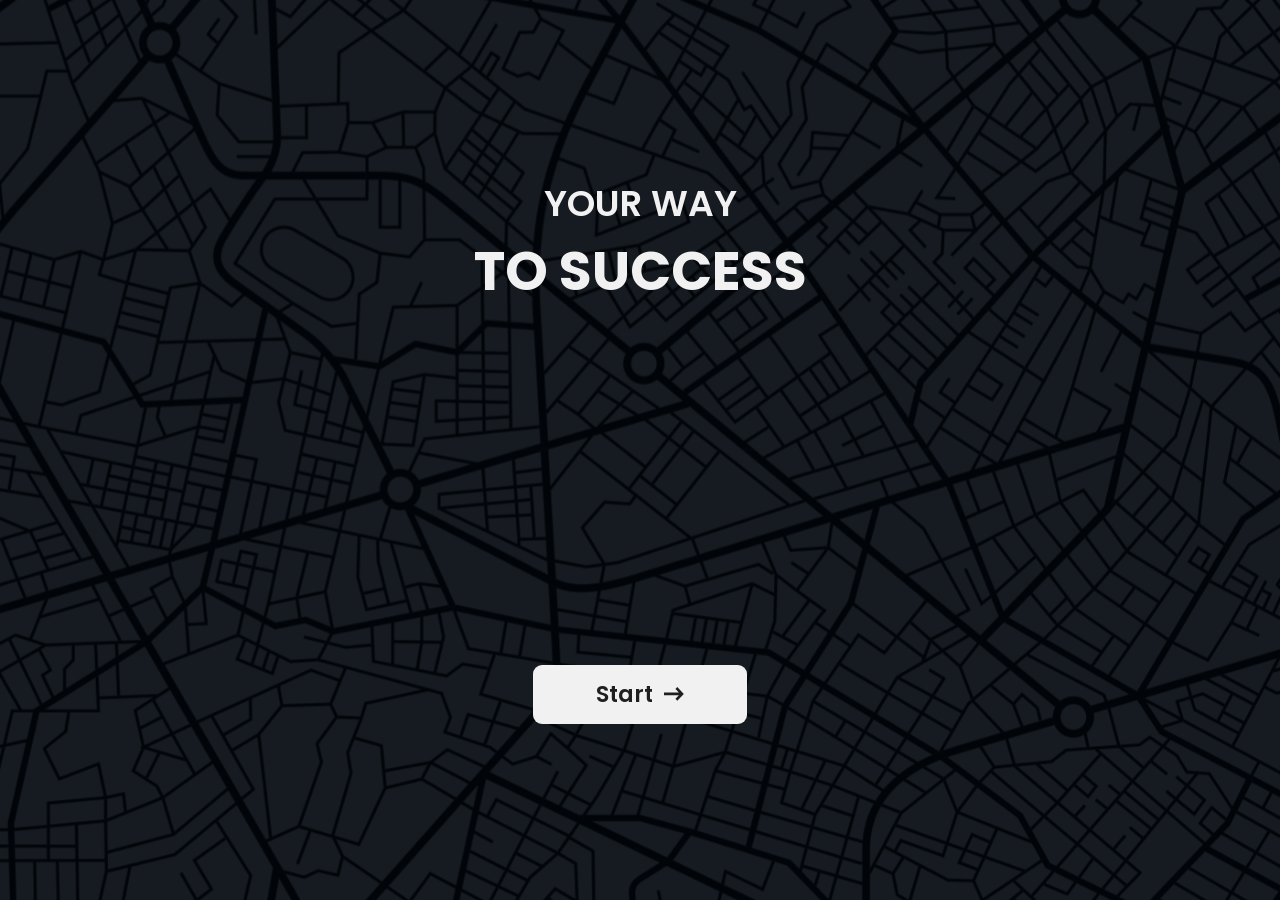
<file: index.html>
<!DOCTYPE html>
<html lang="en">
<head>
    <meta charset="UTF-8">
    <meta name="viewport" content="width=device-width, initial-scale=1.0">
    
    <title>SHARDS</title>
    <link rel="icon" href="Images/logo.svg" type="image/svg">

    <!-- Style CSS -->
    <style>
@import url('https://fonts.googleapis.com/css2?family=Google+Sans:ital,opsz,wght@0,17..18,400..700;1,17..18,400..700&family=Montserrat:ital,wght@0,100..900;1,100..900&family=Poppins:ital,wght@0,100;0,200;0,300;0,400;0,500;0,600;0,700;0,800;0,900;1,100;1,200;1,300;1,400;1,500;1,600;1,700;1,800;1,900&family=Rubik:ital,wght@0,300..900;1,300..900&family=Saira+Stencil:ital,wght@0,100..900;1,100..900&display=swap');

* {
    margin: 0;
    padding: 0;
    text-decoration: none;
    font-family: 'Poppins';
}

section {
    height: 100vh;
    width: 100%;
    display: flex;
    align-items: center;
    justify-content: space-around;
    flex-direction: column;
    background: url(Images/map.svg) center center no-repeat;
    background-size: cover;
}

h2 {
    font-size: 4vh;
    font-weight: 600;
    color: #f1f1f1;
    text-align: center;
}

h1 {
    font-size: 6vh;
    font-weight: 700;
    color: #f1f1f1;
    text-align: center;
}

button {
    padding: 1.4vh 7vh;
    border-radius: 1vh;
    border: none;
    font-size: 2.5vh;
    font-weight: 600;
    color: #1f1f1f;
    background-color: #f1f1f1;
    cursor: pointer;
    display: flex;
    align-items: center;
    justify-content: space-between;
}

button img {
    height: 1.5vh;
    margin-left: 1.2vh;
}
    </style>

    <!-- Script JS -->
    <script></script>

    <!-- Font Awesome -->
    <link rel="stylesheet" href="https://cdnjs.cloudflare.com/ajax/libs/font-awesome/6.4.2/css/all.min.css" integrity="sha512-z3gLpd7yknf1YoNbCzqRKc4qyor8gaKU1qmn+CShxbuBusANI9QpRohGBreCFkKxLhei6S9CQXFEbbKuqLg0DA==" crossorigin="anonymous" referrerpolicy="no-referrer" />

</head>
<body>

    <section>

        <div>
            <h2>YOUR WAY</h2>
            <h1>TO SUCCESS</h1>
        </div>

        <a href="signIn.html"><button>Start <img src="Images/right-arrow.svg" alt=""></button></a>

    </section>

</body>
</html>
</file>
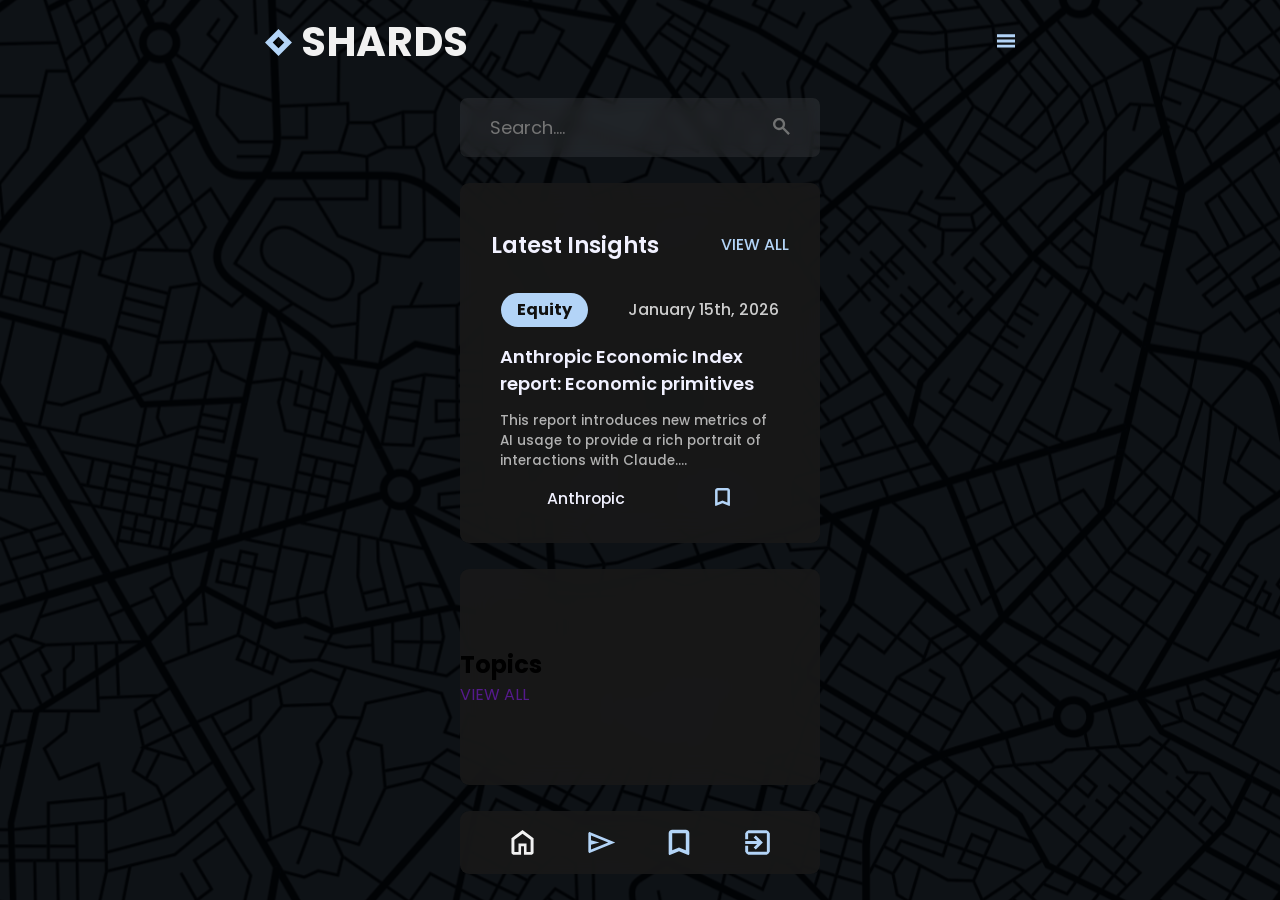
<file: dashboard.html>
<!DOCTYPE html>
<html lang="en">
<head>

    <meta charset="UTF-8">
    <meta name="viewport" content="width=device-width, initial-scale=1.0">

    <title>Dashboard</title>
    <link rel="icon" href="Images/logo.svg" type="image/svg">

    <!-- CSS -->
    <style>
@import url('https://fonts.googleapis.com/css2?family=Google+Sans:ital,opsz,wght@0,17..18,400..700;1,17..18,400..700&family=Montserrat:ital,wght@0,100..900;1,100..900&family=Poppins:ital,wght@0,100;0,200;0,300;0,400;0,500;0,600;0,700;0,800;0,900;1,100;1,200;1,300;1,400;1,500;1,600;1,700;1,800;1,900&family=Rubik:ital,wght@0,300..900;1,300..900&family=Saira+Stencil:ital,wght@0,100..900;1,100..900&display=swap');

* {
    margin: 0;
    padding: 0;
    text-decoration: none;
    font-family: 'Poppins';
    overflow-x: hidden;
}

body {
    background-color: #111;
}

section {
    height: 100vh;
    width: 100%;
    background: url(Images/map35.svg) center center no-repeat ;
    background-size: cover;
}

header {
    height: 8vh;
    width: 100%;
    display: flex;
    align-items: flex-end;
    justify-content: space-around;
}

h1 {
    font-size: 4.5vh;
    font-weight: 700;
    color: #f1f1f1;
}

h1 img {
    height: 3vh;
}

header a {
    height: 4.5vh;
    width: 2vh;
    display: flex;
    align-items: flex-start;
    justify-content: center;
}

header a img {
    height: 2vh;
}

main {
    height: calc(100vh - 8vh);
    width: 100%;
    display: flex;
    flex-direction: column;
    align-items: center;
    justify-content: space-evenly;
}

div.searchBox {
    height: 6.5vh;
    width: 40vh;
    border: none;
    border-radius: 0.8vh;
    font-size: 1.75vh;
    font-weight: 500;
    color: #f1f1ff;
    background-color: rgba(255, 255, 255, 0.08);
    backdrop-filter: blur(.8vh);
    outline: none;
    display: flex;
    align-items: center;
    justify-content: space-evenly;
}

input.searchBox {
    height: 100%;
    width: 70%;
    padding-left: 0vh;
    background-color: transparent;
    outline: none;
    border: none;
    color: #f1f1ff;
    font-size: 2vh;
}

img.searchIcon {
    height: 1.9vh;
    margin-top: 0.5vh;
}

div.latestInsights {
    height: 35vh;
    width: 40vh;
    padding: 2.5vh 0;
    display: flex;
    align-items: flex-start;
    justify-content: center;
    flex-direction: column;
    background-color: rgba(25, 25, 25, 0.9);
    backdrop-filter: blur(2vh);
    border-radius: 1vh;
}

div.latestInsightsText {
    height: 10vh;
    width: 100%;
    display: flex;
    align-items: center;
    justify-content: space-around;
}

div.latestInsightsText h2 {
    font-size: 2.5vh;
    font-weight: 600;
    color: #f1f1ff;
    margin: 1vh 0;
}

div.latestInsightsText a {
    font-size: 1.75vh;
    font-weight: 500;
    color: #b3d4f7;
    margin: 1vh 0;
}

div.latestInsightsChips {
    height: calc(35vh - 5vh);
    width: 100%;
    display: flex;
    align-items: center;
    justify-content: space-around;
}

div.chip1 {
    height: 100%;
    width: 100%;
    display: flex;
    align-items: center;
    justify-content: space-around;
    flex-direction: column;
}

div.chipInfo {
    display: flex;
    align-items: center;
    justify-content: space-evenly;
    height: 7vh;
    width: 100%;
}

div.chipInfo button {
    border: transparent;
    border-radius: 5vh;
    padding: .5vh 1.8vh;
    font-size: 1.8vh;
    font-weight: 700;
    background-color: #b3d4f7;
    color: #111;
}

div.chipInfo p {
    font-size: 1.75vh;
    font-weight: 500;
    color: #cdcdcd;
}

div.chipBody {
    height: calc(35vh - 10vh);
    width: 100%;
    display: flex;
    align-items: center;
    justify-content: space-around;
    flex-direction: column;
    padding: 0 4vh;
}

div.chipBody h1 {
    font-size: 2vh;
    font-weight: 600;
    color: #f1f1ff;
    width: 78%;
}

div.chipBody p {
    font-size: 1.5vh;
    font-weight: 500;
    color: #b1b1b1;
    width: 78%;
}

div.chipFooter {
    display: flex;
    align-items: flex-start;
    justify-content: space-evenly;
    height: 3vh;
    width: 100%;
}

div.chipFooter a {
    font-size: 1.75vh;
    font-weight: 500;
    color: #f1f1ff;
}

div.chipFooter button {
    border: transparent;
    border-radius: 5vh;
    font-size: 2vh;
    background-color: transparent;
    display: flex;
    align-items: center;
    justify-content: center;
}

div.chipFooter button img {
    height: 2.5vh;
}

div.topic {
    height: 19vh;
    width: 40vh;
    padding: 2.5vh 0;
    display: flex;
    align-items: flex-start;
    justify-content: center;
    flex-direction: column;
    background-color: rgba(25, 25, 25, 0.9);
    backdrop-filter: blur(2vh);
    border-radius: 1vh;
}

footer {
    height: 7vh;
    width: 40vh;
    display: flex;
    align-items: center;
    justify-content: space-evenly;
    background-color: rgba(25, 25, 25, 0.9);
    backdrop-filter: blur(2vh);
    border-radius: 1vh;
    position: sticky;
}

footer button {
    border: transparent;
    border-radius: 5vh;
    font-size: 2vh;
    background-color: transparent;
    display: flex;
    align-items: center;
    justify-content: center;
}

footer button img {
    height: 3.5vh;
}

    </style>

</head>
<body>

    <section>
        
        <header>
        
            <h1><img src="Images/logo.svg" alt=""> SHARDS</h1>

            <a href="#"><img src="Images/menu-button.svg" alt="Menu Button"></a>
        
        </header>

        <main>

            <div class="searchBox" id="searchBox">
                <input type="text" placeholder="Search...." class="searchBox" id="searchBox">
                <a href=""><img src="Images/search-icon.svg" alt="Search Icon" class="searchIcon"></a>
            </div>

            <div class="latestInsights" id="latestInsights">
                <div class="latestInsightsText">
                    <h2>Latest Insights</h2>
                    <a href="">VIEW ALL</a>
                </div>

                <div class="latestInsightsChips">
                    <div class="chip1">
                        <div class="chipInfo">
                            <a href="https://www.anthropic.com/research/anthropic-economic-index-january-2026-report"><button>Equity</button></a>
                            <p>January 15th, 2026</p>
                        </div>

                        <div class="chipBody">
                            <h1>Anthropic Economic Index report: Economic primitives</h1>
                            <p>This report introduces new metrics of AI usage to provide a rich portrait of interactions with Claude....</p>
                            <div class="chipFooter">
                                <a href="">Anthropic</a>
                                <a href=""><button><img src="Images/bookmark.svg" alt=""></button></a>
                            </div>
                        </div>
                    </div>
                </div>
            </div>

            <div class="topic">
                <div class="topicText">
                    <h2>Topics</h2>
                    <a href="">VIEW ALL</a>
                </div>
            </div>

            <footer>
                <a href=""><button class="home" id="home"><img src="Images/home.svg" alt=""></button></a>
                <a href=""><button class="share" id="share"><img src="Images/share.svg" alt=""></button></a>
                <a href=""><button class="bookmark" id="bookmark"><img src="Images/bookmark.svg" alt=""></button></a>
                <a href=""><button class="signOut" id="signOut"><img src="Images/sign-out.svg" alt=""></button></a>
            </footer>

        </main>

    </section>
    
</body>
</html>
</file>
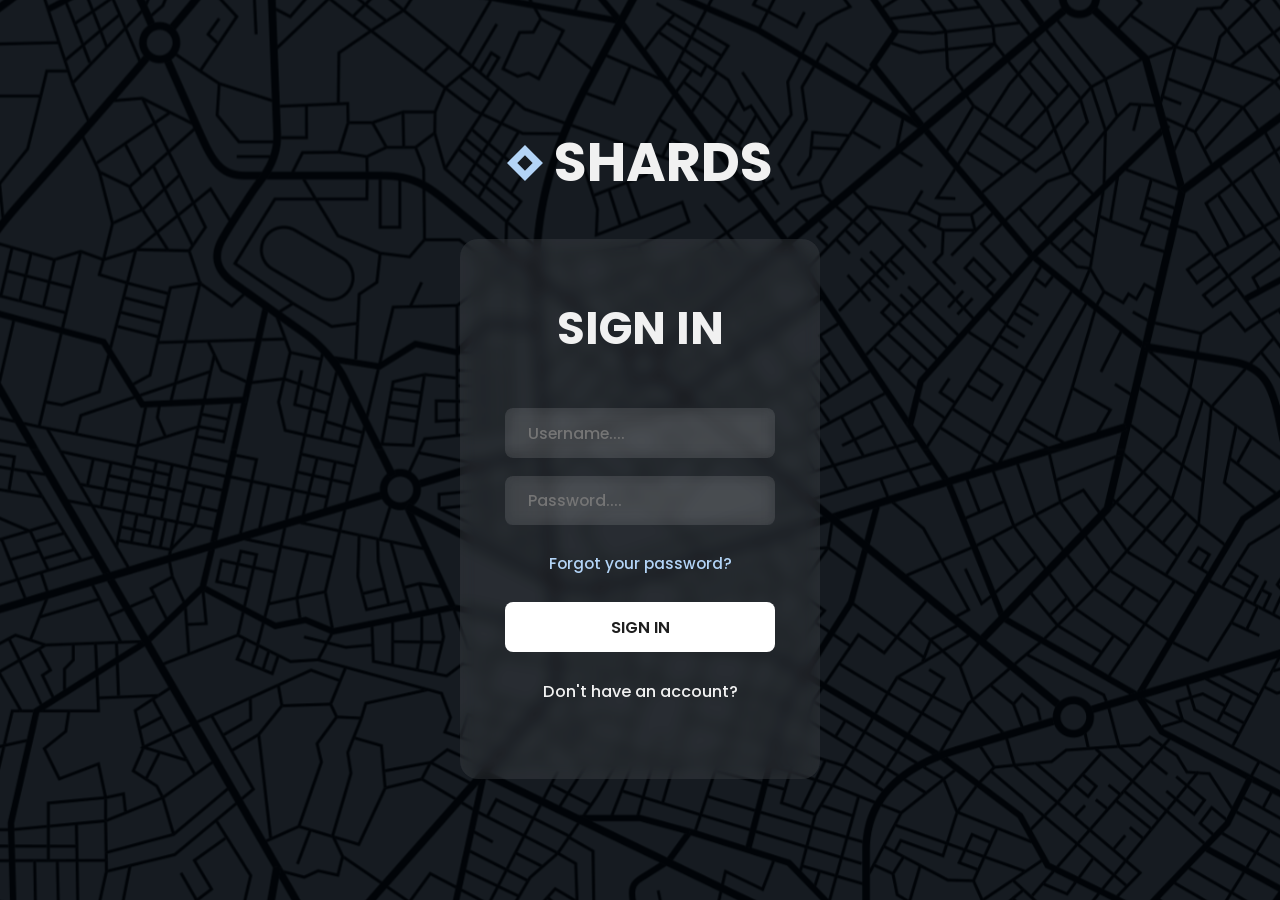
<file: signIn.html>
<!DOCTYPE html>
<html lang="en">
<head>
    <meta charset="UTF-8">
    <meta name="viewport" content="width=device-width, initial-scale=1.0">
    
    <title>Sign In to SHARDS</title>
    <link rel="icon" href="Images/logo.svg" type="image/svg">

    <!-- Style CSS -->
    <style>
@import url('https://fonts.googleapis.com/css2?family=Google+Sans:ital,opsz,wght@0,17..18,400..700;1,17..18,400..700&family=Montserrat:ital,wght@0,100..900;1,100..900&family=Poppins:ital,wght@0,100;0,200;0,300;0,400;0,500;0,600;0,700;0,800;0,900;1,100;1,200;1,300;1,400;1,500;1,600;1,700;1,800;1,900&family=Rubik:ital,wght@0,300..900;1,300..900&family=Saira+Stencil:ital,wght@0,100..900;1,100..900&display=swap');

* {
    margin: 0;
    padding: 0;
    text-decoration: none;
    font-family: 'Poppins';
}

section {
    height: 100vh;
    width: 100%;
    display: flex;
    align-items: center;
    justify-content: center;
    flex-direction: column;
    background: url(Images/map.svg) center center no-repeat;
    background-size: cover;
}

h1 {
    font-size: 6vh;
    font-weight: 700;
    color: #f1f1f1;
    text-align: center;
    margin-bottom: 4vh;
}

h1 img {
    height: 4vh;
    margin-right: 1.25vh;
}

main {
    height: 60vh;
    width: 40vh;
    display: flex;
    flex-direction: column;
    justify-content: center;
    align-items: center;
    background-color: rgba(255, 255, 255, 0.08);
    backdrop-filter: blur(.8vh);
    border-radius: 2vh;
}

main form h2 {
    font-size: 5vh;
    font-weight: 700;
    color: #f1f1f1;
    margin-bottom: 4vh;
}

main form {
    display: flex;
    flex-direction: column;
    justify-content: center;
    align-items: center;
}

input.userName,
input.password {
    height: 5.5vh;
    width: 27.5vh;
    border: none;
    border-radius: 0.9vh;
    padding-left: 2.5vh;
    font-size: 1.75vh;
    font-weight: 500;
    color: #f1f1ff;
    background-color: rgba(255, 255, 255, 0.08);
    backdrop-filter: blur(.8vh);
    margin: 1vh 0;
    outline: none;
}

input.password {color: #b3d4f7;}

a.forgotPassword,
a.createAccount {
    text-decoration: none;
    color: #b3d4f7;
    margin: 1vh 0;
    font-size: 1.7vh;
    font-weight: 500;
    margin: 2vh 0;
    transition: 0.7s;
}   a.forgotPassword:hover,
    a.createAccount:hover {
        opacity: 0.9;
    }

a.createAccount {color: #f1f1f1; font-size: 1.8vh;}

button.signInBtn {
    height: 5.5vh;
    width: 30vh;
    border: none;
    border-radius: 0.9vh;
    padding: 0 2.5vh;
    font-size: 1.8vh;
    font-weight: 600;
    color: #1f1f1f;
    background-color: rgba(255, 255, 255, 1);
    backdrop-filter: blur(.8vh);
    margin: 1vh 0;
    outline: none;
    cursor: pointer;
    transition: 1s;
}   button.signInBtn:hover {
        background-color: #b3d4f7;
}
    </style>

    <!-- Script JS -->
    <script></script>

    <!-- Font Awesome -->
    <link rel="stylesheet" href="https://cdnjs.cloudflare.com/ajax/libs/font-awesome/6.4.2/css/all.min.css" integrity="sha512-z3gLpd7yknf1YoNbCzqRKc4qyor8gaKU1qmn+CShxbuBusANI9QpRohGBreCFkKxLhei6S9CQXFEbbKuqLg0DA==" crossorigin="anonymous" referrerpolicy="no-referrer" />


</head>
<body>

    <section>

        <div><h1><img src="Images/logo.svg" alt="">SHARDS</h1></div>

        <main>
            <form action="dashboard.html" id="signInForm">
                <h2>SIGN IN</h2>
                <input type="text" id="userName" class="userName" placeholder="Username...." required>
                <input type="password" id="password" class="password" placeholder="Password...." required>
                <a href="#" id="forgotPassword" class="forgotPassword">Forgot your password?</a>
                <button type="submit" id="signInBtn" class="signInBtn">SIGN IN</button>
                <a href="signUp.html" id="createAccount" class="createAccount">Don't have an account?</a>
            </form>
        </main>

    </section>

</body>
</html>
</file>
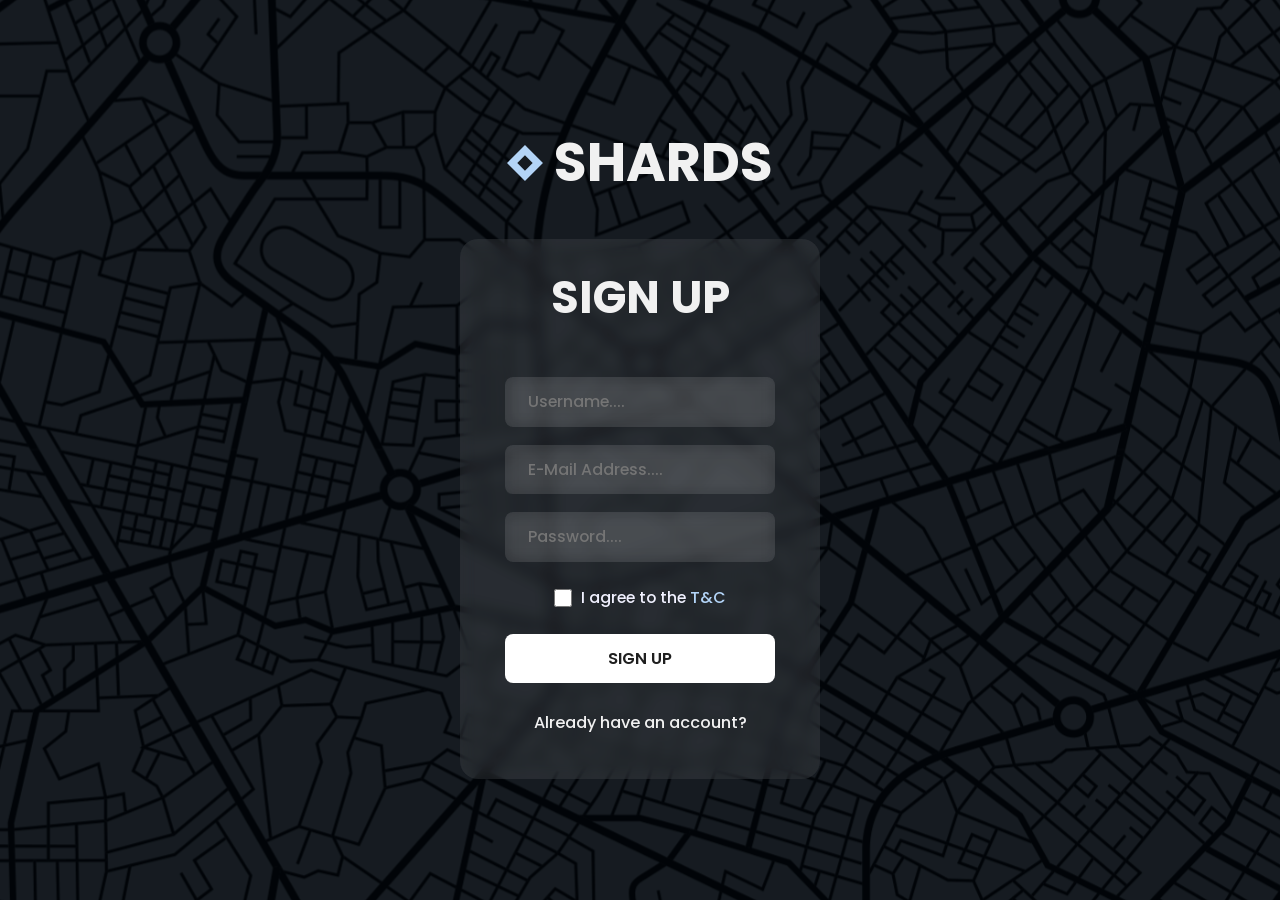
<file: signUp.html>
<!DOCTYPE html>
<html lang="en">
<head>
    <meta charset="UTF-8">
    <meta name="viewport" content="width=device-width, initial-scale=1.0">
    
    <title>Create an Account</title>
    <link rel="icon" href="Images/logo.svg" type="image/svg">

    <!-- Style CSS -->
    <style>
@import url('https://fonts.googleapis.com/css2?family=Google+Sans:ital,opsz,wght@0,17..18,400..700;1,17..18,400..700&family=Montserrat:ital,wght@0,100..900;1,100..900&family=Poppins:ital,wght@0,100;0,200;0,300;0,400;0,500;0,600;0,700;0,800;0,900;1,100;1,200;1,300;1,400;1,500;1,600;1,700;1,800;1,900&family=Rubik:ital,wght@0,300..900;1,300..900&family=Saira+Stencil:ital,wght@0,100..900;1,100..900&display=swap');

* {
    margin: 0;
    padding: 0;
    text-decoration: none;
    font-family: 'Poppins';
}

section {
    height: 100vh;
    width: 100%;
    display: flex;
    align-items: center;
    justify-content: center;
    flex-direction: column;
    background: url(Images/map.svg) center center no-repeat;
    background-size: cover;
}

h1 {
    font-size: 6vh;
    font-weight: 700;
    color: #f1f1f1;
    text-align: center;
    margin-bottom: 4vh;
}

h1 img {
    height: 4vh;
    margin-right: 1.25vh;
}

main {
    height: 60vh;
    width: 40vh;
    display: flex;
    flex-direction: column;
    justify-content: center;
    align-items: center;
    background-color: rgba(255, 255, 255, 0.08);
    backdrop-filter: blur(.8vh);
    border-radius: 2vh;
}

main form h2 {
    font-size: 5vh;
    font-weight: 700;
    color: #f1f1f1;
    margin-bottom: 4vh;
}

main form {
    display: flex;
    flex-direction: column;
    justify-content: center;
    align-items: center;
}

input.userName,
input.password,
input.email {
    height: 5.5vh;
    width: 27.5vh;
    border: none;
    border-radius: 0.9vh;
    padding-left: 2.5vh;
    font-size: 1.75vh;
    font-weight: 500;
    color: #f1f1ff;
    background-color: rgba(255, 255, 255, 0.08);
    backdrop-filter: blur(.8vh);
    margin: 1vh 0;
    outline: none;
}   input.password {color: #b3d4f7;}

.checkbox-wrapper {
    display: flex;
    align-items: center;
    gap: 1vh;            /* Adds consistent spacing between the box and label */
    margin: 1vh 0;       /* Replaces the margin on the input for better layout */
}

input.terms {
    height: 2vh;
    width: 2vh;
    border-radius: 0.5vh;
    padding-left: 2.5vh;
    font-size: 1.75vh;
    font-weight: 500;
    color: #f1f1ff;
    backdrop-filter: blur(.8vh);
    margin: 1vh 0;
    outline: none;
    cursor: pointer;
}   input.terms:checked {
        background-color: #b3d4f7;
    }

label.terms {
    font-size: 1.75vh;
    font-weight: 500;
    color: #f1f1ff;
    cursor: pointer;
}

label.terms a {
    color: #b3d4f7;
    text-decoration: none;
    transition: 0.7s;
}   label.terms a:hover {
        opacity: 0.9;
    }

a.alreadyAccount {
    text-decoration: none;
    color: #b3d4f7;
    margin: 1vh 0;
    font-weight: 500;
    margin: 2vh 0;
    transition: 0.7s;
    color: #f1f1f1; 
    font-size: 1.8vh;
}   a.alreadyAccount:hover {
        opacity: 0.9;
    }

button.signInBtn {
    height: 5.5vh;
    width: 30vh;
    border: none;
    border-radius: 0.9vh;
    padding: 0 2.5vh;
    font-size: 1.8vh;
    font-weight: 600;
    color: #1f1f1f;
    background-color: rgba(255, 255, 255, 1);
    backdrop-filter: blur(.8vh);
    margin: 1vh 0;
    outline: none;
    cursor: pointer;
    transition: 1s;
}   button.signInBtn:hover {
        background-color: #b3d4f7;
}
    </style>

    <!-- Script JS -->
    <script></script>

    <!-- Font Awesome -->
    <link rel="stylesheet" href="https://cdnjs.cloudflare.com/ajax/libs/font-awesome/6.4.2/css/all.min.css" integrity="sha512-z3gLpd7yknf1YoNbCzqRKc4qyor8gaKU1qmn+CShxbuBusANI9QpRohGBreCFkKxLhei6S9CQXFEbbKuqLg0DA==" crossorigin="anonymous" referrerpolicy="no-referrer" />


</head>
<body>

    <section>

        <div><h1><img src="Images/logo.svg" alt="">SHARDS</h1></div>

        <main>
            <form action="dashboard.html" id="signInForm">
                <h2>SIGN UP</h2>
                <input type="text" id="userName" class="userName" placeholder="Username...." required>
                <input type="email" id="email" class="email" placeholder="E-Mail Address...." required>
                <input type="password" id="password" class="password" placeholder="Password...." required>
                <div class="checkbox-wrapper">
                    <input type="checkbox" name="terms" id="terms" class="terms" required>
                    <label for="terms" class="terms">I agree to the <a href="#">T&C</a></label>
                </div>
                <button type="submit" id="signInBtn" class="signInBtn">SIGN UP</button>
                <a href="signIn.html" id="alreadyAccount" class="alreadyAccount">Already have an account?</a>
            </form>
        </main>

    </section>

</body>
</html>
</file>
